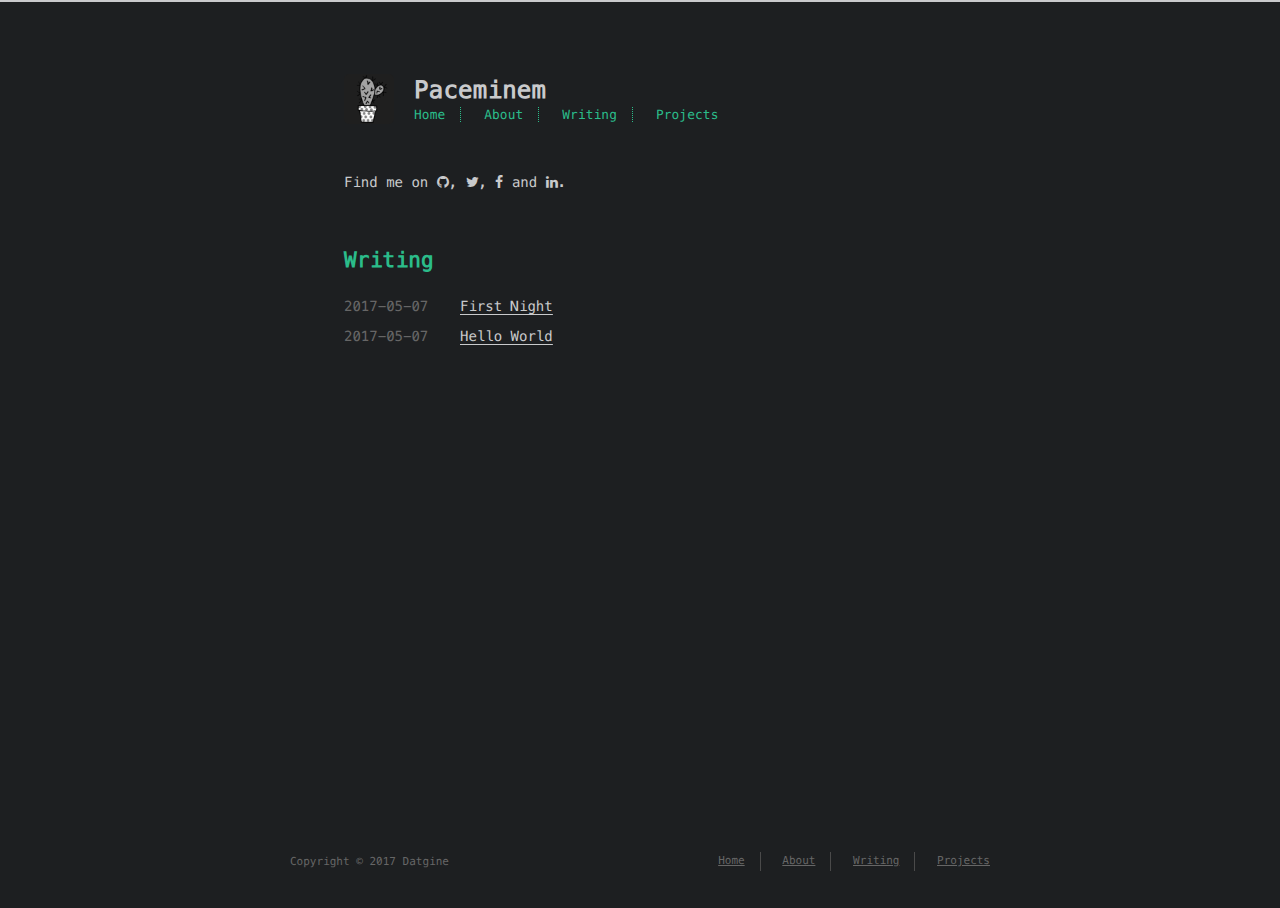
<file: index.html>
<!DOCTYPE html>
<html lang=zh>
<head>
    <!-- so meta -->
    <meta charset="utf-8">
    <meta http-equiv="X-UA-Compatible" content="IE=edge">
    <meta name="HandheldFriendly" content="True">
    <meta name="viewport" content="width=device-width, initial-scale=1, maximum-scale=1" />
    <meta property="og:type" content="website">
<meta property="og:title" content="Paceminem">
<meta property="og:url" content="http://yoursite.com/index.html">
<meta property="og:site_name" content="Paceminem">
<meta name="twitter:card" content="summary">
<meta name="twitter:title" content="Paceminem">
    
    
        
          
              <link rel="shortcut icon" href="/images/favicon.ico">
          
        
        
          
            <link rel="icon" type="image/png" href="/images/favicon-192x192.png" sizes="192x192">
          
        
        
          
            <link rel="apple-touch-icon" sizes="180x180" href="/images/apple-touch-icon.png">
          
        
    
    <!-- title -->
    <title>Paceminem</title>
    <!-- styles -->
    <link rel="stylesheet" href="/css/style.css">
    <!-- rss -->
    
    
</head>

<body>
    
    <div class="content index width mx-auto px2 my4">
        
          <header id="header">
  <a href="/">
  
    
      <div id="logo" style="background-image: url(/images/logo.png);"></div>
    
  
    <div id="title">
      <h1>Paceminem</h1>
    </div>
  </a>
  <div id="nav">
    <ul>
      <li class="icon">
        <a href="#"><i class="fa fa-bars fa-2x"></i></a>
      </li>
       
        <li><a href="/">Home</a></li>
       
        <li><a href="/about/">About</a></li>
       
        <li><a href="/archives/">Writing</a></li>
       
        <li><a href="http://github.com/probberechts">Projects</a></li>
      
    </ul>
  </div>
</header>

        
        <section id="about">
  
  <p style="display: inline">
    
      Find me on
      <ul id="sociallinks">
        
          <li><a class="icon" target="_blank" href="http://github.com/probberechts/cactus-dark" title="github"><i class="fa fa-github"></i></a></li>
        
          <li><a class="icon" target="_blank" href="/" title="twitter"><i class="fa fa-twitter"></i></a></li>
        
          <li><a class="icon" target="_blank" href="/" title="facebook"><i class="fa fa-facebook"></i></a></li>
        
          <li><a class="icon" target="_blank" href="/" title="linkedin"><i class="fa fa-linkedin"></i></a></li>
        
      </ul>.
    
  </p>
</section>

<section id="writing">
  <span class="h1"><a href="/archives">Writing</a></span>
  <ul class="post-list">
    
      
    
    
      <li class="post-item">
        
    <div class="meta">
        <time datetime="2017-05-07T15:37:48.992Z" itemprop="datePublished">2017-05-07</time>
    </div>


        <span>
    
        <a class="" href="/2017/05/07/FirstNight/">First Night</a>
    


</span>
      </li>
    
      <li class="post-item">
        
    <div class="meta">
        <time datetime="2017-05-07T15:30:45.077Z" itemprop="datePublished">2017-05-07</time>
    </div>


        <span>
    
        <a class="" href="/2017/05/07/hello-world/">Hello World</a>
    


</span>
      </li>
    
  </ul>
  
</section>



    </div>
    
    <footer id="footer">
  <div class="footer-left">
    Copyright &copy; 2017 Datgine
  </div>
  <div class="footer-right">
    <nav>
      <ul>
         
          <li><a href="/">Home</a></li>
         
          <li><a href="/about/">About</a></li>
         
          <li><a href="/archives/">Writing</a></li>
         
          <li><a href="http://github.com/probberechts">Projects</a></li>
        
      </ul>
    </nav>
  </div>
</footer>

</body>
</html>
<!-- styles -->
<link rel="stylesheet" href="/lib/font-awesome/css/font-awesome.min.css">
<link rel="stylesheet" href="/lib/meslo-LG/styles.css">
<link rel="stylesheet" href="/lib/justified-gallery/justifiedGallery.min.css">


<!-- jquery -->
<script src="/lib/jquery/jquery.min.js"></script>
<script src="/lib/justified-gallery/jquery.justifiedGallery.min.js"></script>
<script src="/js/main.js"></script>
<!-- Google Analytics -->

    <script type="text/javascript">
        (function(i,s,o,g,r,a,m) {i['GoogleAnalyticsObject']=r;i[r]=i[r]||function() {
        (i[r].q=i[r].q||[]).push(arguments)},i[r].l=1*new Date();a=s.createElement(o),
        m=s.getElementsByTagName(o)[0];a.async=1;a.src=g;m.parentNode.insertBefore(a,m)
        })(window,document,'script','//www.google-analytics.com/analytics.js','ga');
        ga('create', 'UA-86660611-1', 'auto');
        ga('send', 'pageview');
    </script>

<!-- Disqus Comments -->
</file>
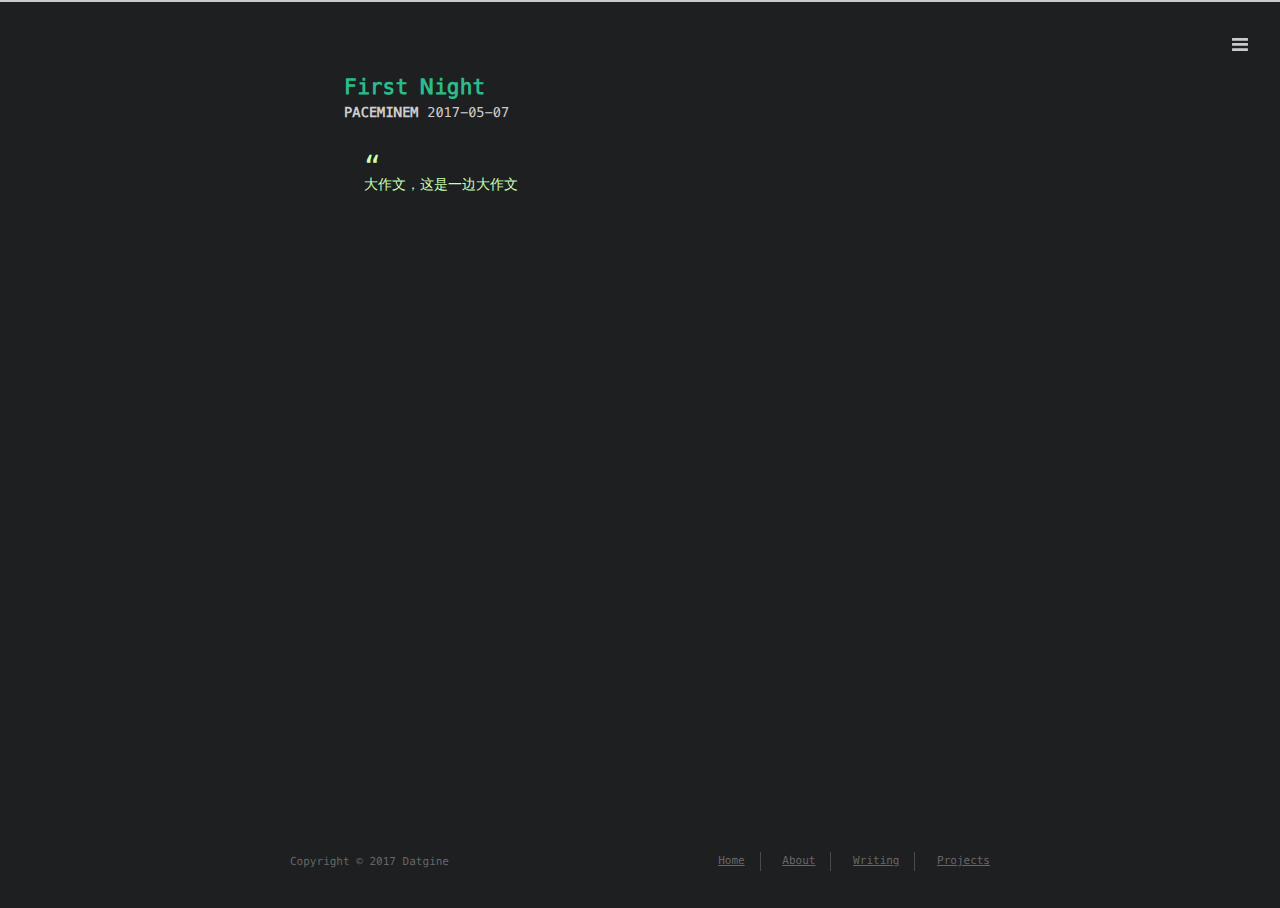
<file: 2017/05/07/FirstNight/index.html>
<!DOCTYPE html>
<html lang=zh>
<head>
    <!-- so meta -->
    <meta charset="utf-8">
    <meta http-equiv="X-UA-Compatible" content="IE=edge">
    <meta name="HandheldFriendly" content="True">
    <meta name="viewport" content="width=device-width, initial-scale=1, maximum-scale=1" />
    <meta name="description" content="大作文，这是一边大作文">
<meta property="og:type" content="article">
<meta property="og:title" content="First Night">
<meta property="og:url" content="http://yoursite.com/2017/05/07/FirstNight/index.html">
<meta property="og:site_name" content="Paceminem">
<meta property="og:description" content="大作文，这是一边大作文">
<meta property="og:updated_time" content="2017-05-08T04:27:46.681Z">
<meta name="twitter:card" content="summary">
<meta name="twitter:title" content="First Night">
<meta name="twitter:description" content="大作文，这是一边大作文">
    
    
        
          
              <link rel="shortcut icon" href="/images/favicon.ico">
          
        
        
          
            <link rel="icon" type="image/png" href="/images/favicon-192x192.png" sizes="192x192">
          
        
        
          
            <link rel="apple-touch-icon" sizes="180x180" href="/images/apple-touch-icon.png">
          
        
    
    <!-- title -->
    <title>First Night</title>
    <!-- styles -->
    <link rel="stylesheet" href="/css/style.css">
    <!-- rss -->
    
    
</head>

<body>
    
      <div id="header-post">
  <a id="menu-icon" href="#"><i class="fa fa-bars fa-lg"></i></a>
  <a id="menu-icon-tablet" href="#"><i class="fa fa-bars fa-lg"></i></a>
  <a id="top-icon-tablet" href="#" onclick="$('html, body').animate({ scrollTop: 0 }, 'fast');" style="display:none;"><i class="fa fa-chevron-up fa-lg"></i></a>
  <span id="menu">
    <span id="nav">
      <ul>
         
          <li><a href="/">Home</a></li>
         
          <li><a href="/about/">About</a></li>
         
          <li><a href="/archives/">Writing</a></li>
         
          <li><a href="http://github.com/probberechts">Projects</a></li>
        
      </ul>
    </span>
    <br/>
    <span id="actions">
      <ul>
        
        
        <li><a class="icon" href="/2017/05/07/hello-world/"><i class="fa fa-chevron-right" aria-hidden="true" onmouseover='$("#i-next").toggle();' onmouseout='$("#i-next").toggle();'></i></a></li>
        
        <li><a class="icon" href="#" onclick="$('html, body').animate({ scrollTop: 0 }, 'fast');"><i class="fa fa-chevron-up" aria-hidden="true" onmouseover='$("#i-top").toggle();' onmouseout='$("#i-top").toggle();'></i></a></li>
        <li><a class="icon" href="#"><i class="fa fa-share-alt" aria-hidden="true" onmouseover='$("#i-share").toggle();' onmouseout='$("#i-share").toggle();' onclick='$("#share").toggle();return false;'></i></a></li>
      </ul>
      <span id="i-prev" class="info" style="display:none;">Previous post</span>
      <span id="i-next" class="info" style="display:none;">Next post</span>
      <span id="i-top" class="info" style="display:none;">Back to top</span>
      <span id="i-share" class="info" style="display:none;">Share post</span>
    </span>
    <br/>
    <div id="share" style="display: none">
      <ul>
  <li><a class="icon" href="http://www.facebook.com/sharer.php?u=http://yoursite.com/2017/05/07/FirstNight/"><i class="fa fa-facebook " aria-hidden="true"></i></a></li>
  <li><a class="icon" href="https://twitter.com/share?url=http://yoursite.com/2017/05/07/FirstNight/&text=First Night"><i class="fa fa-twitter " aria-hidden="true"></i></a></li>
  <li><a class="icon" href="http://www.linkedin.com/shareArticle?url=http://yoursite.com/2017/05/07/FirstNight/&title=First Night"><i class="fa fa-linkedin " aria-hidden="true"></i></a></li>
  <li><a class="icon" href="https://pinterest.com/pin/create/bookmarklet/?url=http://yoursite.com/2017/05/07/FirstNight/&is_video=false&description=First Night"><i class="fa fa-pinterest " aria-hidden="true"></i></a></li>
  <li><a class="icon" href="mailto:?subject=First Night&body=Check out this article: http://yoursite.com/2017/05/07/FirstNight/"><i class="fa fa-envelope " aria-hidden="true"></i></a></li>
  <li><a class="icon" href="https://getpocket.com/save?url=http://yoursite.com/2017/05/07/FirstNight/&title=First Night"><i class="fa fa-get-pocket " aria-hidden="true"></i></a></li>
  <li><a class="icon" href="http://reddit.com/submit?url=http://yoursite.com/2017/05/07/FirstNight/&title=First Night"><i class="fa fa-reddit " aria-hidden="true"></i></a></li>
  <li><a class="icon" href="http://www.stumbleupon.com/submit?url=http://yoursite.com/2017/05/07/FirstNight/&title=First Night"><i class="fa fa-stumbleupon " aria-hidden="true"></i></a></li>
  <li><a class="icon" href="http://digg.com/submit?url=http://yoursite.com/2017/05/07/FirstNight/&title=First Night"><i class="fa fa-digg " aria-hidden="true"></i></a></li>
  <li><a class="icon" href="http://www.tumblr.com/share/link?url=http://yoursite.com/2017/05/07/FirstNight/&name=First Night&description="><i class="fa fa-tumblr " aria-hidden="true"></i></a></li>
</ul>

    </div>
    <div id="toc">
      
    </div>
  </span>
</div>

    
    <div class="content index width mx-auto px2 my4">
        
        <article class="post" itemscope itemtype="http://schema.org/BlogPosting">
  <header>
    
    <h1 class="posttitle" itemprop="name headline">
        First Night
    </h1>



    <div class="meta">
      <span class="author" itemprop="author" itemscope itemtype="http://schema.org/Person">
        <span itemprop="name">Paceminem</span>
      </span>
      
    <div class="postdate">
        <time datetime="2017-05-07T15:37:48.992Z" itemprop="datePublished">2017-05-07</time>
    </div>


      

    </div>
  </header>
  

  <div class="content" itemprop="articleBody">
    <blockquote>
<p>大作文，这是一边大作文</p>
</blockquote>

  </div>
</article>



    </div>
    
      <div id="footer-post-container">
  <div id="footer-post">

    <div id="nav-footer" style="display: none">
      <ul>
         
          <li><a href="/">Home</a></li>
         
          <li><a href="/about/">About</a></li>
         
          <li><a href="/archives/">Writing</a></li>
         
          <li><a href="http://github.com/probberechts">Projects</a></li>
        
      </ul>
    </div>

    <div id="toc-footer" style="display: none">
      
    </div>

    <div id="share-footer" style="display: none">
      <ul>
  <li><a class="icon" href="http://www.facebook.com/sharer.php?u=http://yoursite.com/2017/05/07/FirstNight/"><i class="fa fa-facebook fa-lg" aria-hidden="true"></i></a></li>
  <li><a class="icon" href="https://twitter.com/share?url=http://yoursite.com/2017/05/07/FirstNight/&text=First Night"><i class="fa fa-twitter fa-lg" aria-hidden="true"></i></a></li>
  <li><a class="icon" href="http://www.linkedin.com/shareArticle?url=http://yoursite.com/2017/05/07/FirstNight/&title=First Night"><i class="fa fa-linkedin fa-lg" aria-hidden="true"></i></a></li>
  <li><a class="icon" href="https://pinterest.com/pin/create/bookmarklet/?url=http://yoursite.com/2017/05/07/FirstNight/&is_video=false&description=First Night"><i class="fa fa-pinterest fa-lg" aria-hidden="true"></i></a></li>
  <li><a class="icon" href="mailto:?subject=First Night&body=Check out this article: http://yoursite.com/2017/05/07/FirstNight/"><i class="fa fa-envelope fa-lg" aria-hidden="true"></i></a></li>
  <li><a class="icon" href="https://getpocket.com/save?url=http://yoursite.com/2017/05/07/FirstNight/&title=First Night"><i class="fa fa-get-pocket fa-lg" aria-hidden="true"></i></a></li>
  <li><a class="icon" href="http://reddit.com/submit?url=http://yoursite.com/2017/05/07/FirstNight/&title=First Night"><i class="fa fa-reddit fa-lg" aria-hidden="true"></i></a></li>
  <li><a class="icon" href="http://www.stumbleupon.com/submit?url=http://yoursite.com/2017/05/07/FirstNight/&title=First Night"><i class="fa fa-stumbleupon fa-lg" aria-hidden="true"></i></a></li>
  <li><a class="icon" href="http://digg.com/submit?url=http://yoursite.com/2017/05/07/FirstNight/&title=First Night"><i class="fa fa-digg fa-lg" aria-hidden="true"></i></a></li>
  <li><a class="icon" href="http://www.tumblr.com/share/link?url=http://yoursite.com/2017/05/07/FirstNight/&name=First Night&description="><i class="fa fa-tumblr fa-lg" aria-hidden="true"></i></a></li>
</ul>

    </div>

    <div id="actions-footer">
      <ul>
        <li id="toc"><a class="icon" href="#" onclick='$("#toc-footer").toggle();return false;'><i class="fa fa-list fa-lg" aria-hidden="true"></i> TOC</a></li>
        <li id="share"><a class="icon" href="#" onclick='$("#share-footer").toggle();return false;'><i class="fa fa-share-alt fa-lg" aria-hidden="true"></i> Share</a></li>
        <li id="top" style="display:none"><a class="icon" href="#" onclick="$('html, body').animate({ scrollTop: 0 }, 'fast');"><i class="fa fa-chevron-up fa-lg" aria-hidden="true"></i> Top</a></li>
        <li id="menu"><a class="icon" href="#" onclick='$("#nav-footer").toggle();return false;'><i class="fa fa-bars fa-lg" aria-hidden="true"></i> Menu</a></li>
      </ul>
    </div>

  </div>
</div>

    
    <footer id="footer">
  <div class="footer-left">
    Copyright &copy; 2017 Datgine
  </div>
  <div class="footer-right">
    <nav>
      <ul>
         
          <li><a href="/">Home</a></li>
         
          <li><a href="/about/">About</a></li>
         
          <li><a href="/archives/">Writing</a></li>
         
          <li><a href="http://github.com/probberechts">Projects</a></li>
        
      </ul>
    </nav>
  </div>
</footer>

</body>
</html>
<!-- styles -->
<link rel="stylesheet" href="/lib/font-awesome/css/font-awesome.min.css">
<link rel="stylesheet" href="/lib/meslo-LG/styles.css">
<link rel="stylesheet" href="/lib/justified-gallery/justifiedGallery.min.css">


<!-- jquery -->
<script src="/lib/jquery/jquery.min.js"></script>
<script src="/lib/justified-gallery/jquery.justifiedGallery.min.js"></script>
<script src="/js/main.js"></script>
<!-- Google Analytics -->

    <script type="text/javascript">
        (function(i,s,o,g,r,a,m) {i['GoogleAnalyticsObject']=r;i[r]=i[r]||function() {
        (i[r].q=i[r].q||[]).push(arguments)},i[r].l=1*new Date();a=s.createElement(o),
        m=s.getElementsByTagName(o)[0];a.async=1;a.src=g;m.parentNode.insertBefore(a,m)
        })(window,document,'script','//www.google-analytics.com/analytics.js','ga');
        ga('create', 'UA-86660611-1', 'auto');
        ga('send', 'pageview');
    </script>

<!-- Disqus Comments -->
</file>
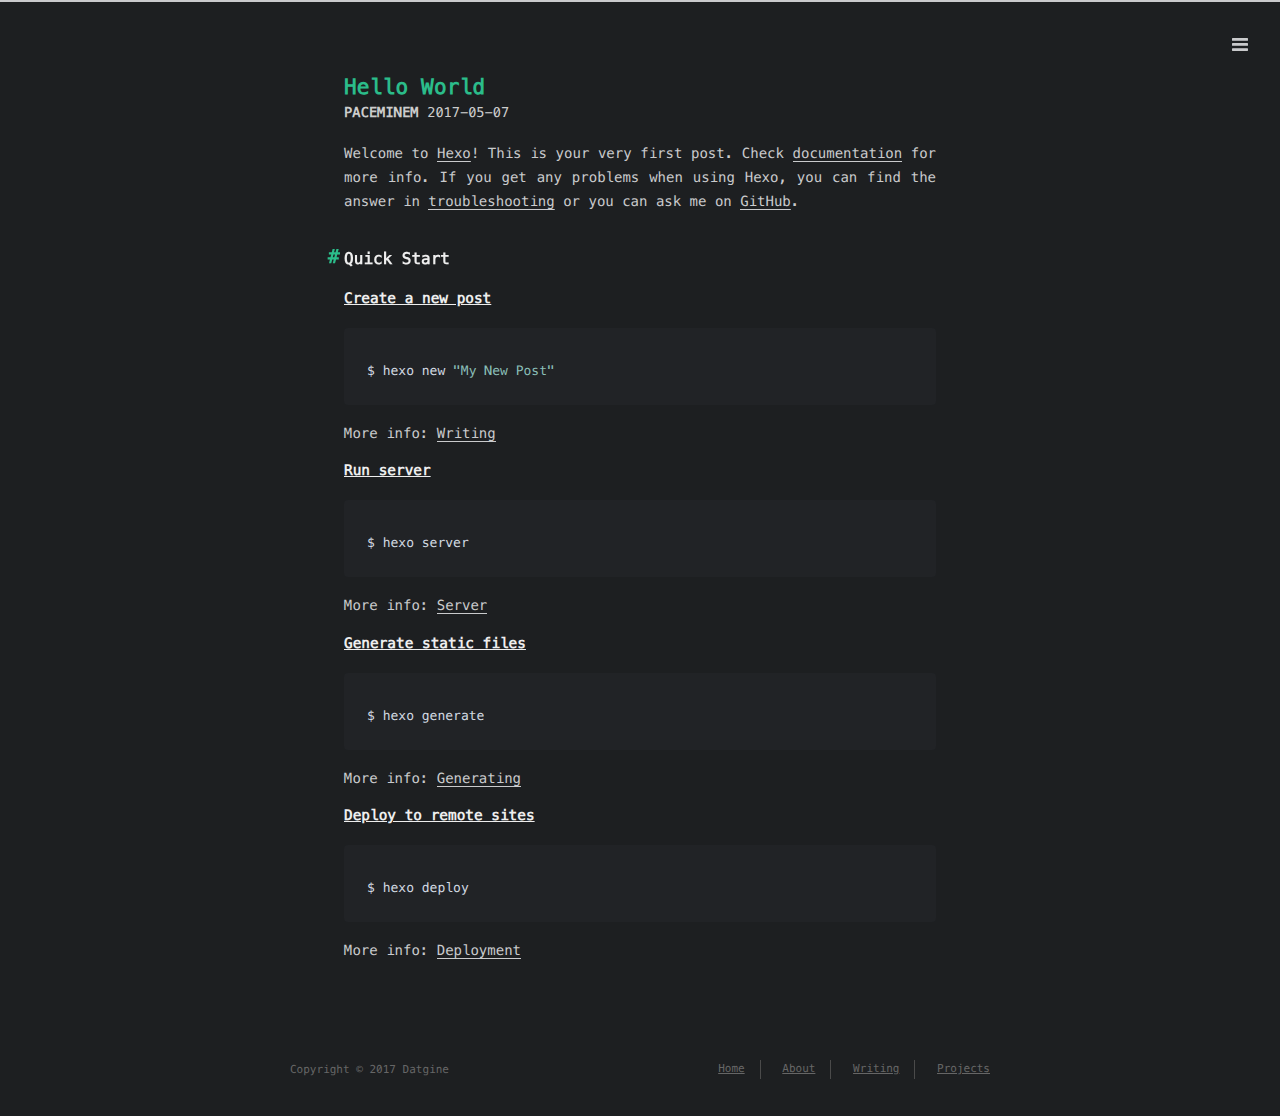
<file: 2017/05/07/hello-world/index.html>
<!DOCTYPE html>
<html lang=zh>
<head>
    <!-- so meta -->
    <meta charset="utf-8">
    <meta http-equiv="X-UA-Compatible" content="IE=edge">
    <meta name="HandheldFriendly" content="True">
    <meta name="viewport" content="width=device-width, initial-scale=1, maximum-scale=1" />
    <meta name="description" content="Welcome to Hexo! This is your very first post. Check documentation for more info. If you get any problems when using Hexo, you can find the answer in troubleshooting or you can ask me on GitHub. Quick">
<meta property="og:type" content="article">
<meta property="og:title" content="Hello World">
<meta property="og:url" content="http://yoursite.com/2017/05/07/hello-world/index.html">
<meta property="og:site_name" content="Paceminem">
<meta property="og:description" content="Welcome to Hexo! This is your very first post. Check documentation for more info. If you get any problems when using Hexo, you can find the answer in troubleshooting or you can ask me on GitHub. Quick">
<meta property="og:updated_time" content="2017-05-07T15:30:45.077Z">
<meta name="twitter:card" content="summary">
<meta name="twitter:title" content="Hello World">
<meta name="twitter:description" content="Welcome to Hexo! This is your very first post. Check documentation for more info. If you get any problems when using Hexo, you can find the answer in troubleshooting or you can ask me on GitHub. Quick">
    
    
        
          
              <link rel="shortcut icon" href="/images/favicon.ico">
          
        
        
          
            <link rel="icon" type="image/png" href="/images/favicon-192x192.png" sizes="192x192">
          
        
        
          
            <link rel="apple-touch-icon" sizes="180x180" href="/images/apple-touch-icon.png">
          
        
    
    <!-- title -->
    <title>Hello World</title>
    <!-- styles -->
    <link rel="stylesheet" href="/css/style.css">
    <!-- rss -->
    
    
</head>

<body>
    
      <div id="header-post">
  <a id="menu-icon" href="#"><i class="fa fa-bars fa-lg"></i></a>
  <a id="menu-icon-tablet" href="#"><i class="fa fa-bars fa-lg"></i></a>
  <a id="top-icon-tablet" href="#" onclick="$('html, body').animate({ scrollTop: 0 }, 'fast');" style="display:none;"><i class="fa fa-chevron-up fa-lg"></i></a>
  <span id="menu">
    <span id="nav">
      <ul>
         
          <li><a href="/">Home</a></li>
         
          <li><a href="/about/">About</a></li>
         
          <li><a href="/archives/">Writing</a></li>
         
          <li><a href="http://github.com/probberechts">Projects</a></li>
        
      </ul>
    </span>
    <br/>
    <span id="actions">
      <ul>
        
        <li><a class="icon" href="/2017/05/07/FirstNight/"><i class="fa fa-chevron-left" aria-hidden="true" onmouseover='$("#i-prev").toggle();' onmouseout='$("#i-prev").toggle();'></i></a></li>
        
        
        <li><a class="icon" href="#" onclick="$('html, body').animate({ scrollTop: 0 }, 'fast');"><i class="fa fa-chevron-up" aria-hidden="true" onmouseover='$("#i-top").toggle();' onmouseout='$("#i-top").toggle();'></i></a></li>
        <li><a class="icon" href="#"><i class="fa fa-share-alt" aria-hidden="true" onmouseover='$("#i-share").toggle();' onmouseout='$("#i-share").toggle();' onclick='$("#share").toggle();return false;'></i></a></li>
      </ul>
      <span id="i-prev" class="info" style="display:none;">Previous post</span>
      <span id="i-next" class="info" style="display:none;">Next post</span>
      <span id="i-top" class="info" style="display:none;">Back to top</span>
      <span id="i-share" class="info" style="display:none;">Share post</span>
    </span>
    <br/>
    <div id="share" style="display: none">
      <ul>
  <li><a class="icon" href="http://www.facebook.com/sharer.php?u=http://yoursite.com/2017/05/07/hello-world/"><i class="fa fa-facebook " aria-hidden="true"></i></a></li>
  <li><a class="icon" href="https://twitter.com/share?url=http://yoursite.com/2017/05/07/hello-world/&text=Hello World"><i class="fa fa-twitter " aria-hidden="true"></i></a></li>
  <li><a class="icon" href="http://www.linkedin.com/shareArticle?url=http://yoursite.com/2017/05/07/hello-world/&title=Hello World"><i class="fa fa-linkedin " aria-hidden="true"></i></a></li>
  <li><a class="icon" href="https://pinterest.com/pin/create/bookmarklet/?url=http://yoursite.com/2017/05/07/hello-world/&is_video=false&description=Hello World"><i class="fa fa-pinterest " aria-hidden="true"></i></a></li>
  <li><a class="icon" href="mailto:?subject=Hello World&body=Check out this article: http://yoursite.com/2017/05/07/hello-world/"><i class="fa fa-envelope " aria-hidden="true"></i></a></li>
  <li><a class="icon" href="https://getpocket.com/save?url=http://yoursite.com/2017/05/07/hello-world/&title=Hello World"><i class="fa fa-get-pocket " aria-hidden="true"></i></a></li>
  <li><a class="icon" href="http://reddit.com/submit?url=http://yoursite.com/2017/05/07/hello-world/&title=Hello World"><i class="fa fa-reddit " aria-hidden="true"></i></a></li>
  <li><a class="icon" href="http://www.stumbleupon.com/submit?url=http://yoursite.com/2017/05/07/hello-world/&title=Hello World"><i class="fa fa-stumbleupon " aria-hidden="true"></i></a></li>
  <li><a class="icon" href="http://digg.com/submit?url=http://yoursite.com/2017/05/07/hello-world/&title=Hello World"><i class="fa fa-digg " aria-hidden="true"></i></a></li>
  <li><a class="icon" href="http://www.tumblr.com/share/link?url=http://yoursite.com/2017/05/07/hello-world/&name=Hello World&description="><i class="fa fa-tumblr " aria-hidden="true"></i></a></li>
</ul>

    </div>
    <div id="toc">
      <ol class="toc"><li class="toc-item toc-level-2"><a class="toc-link" href="#Quick-Start"><span class="toc-number">1.</span> <span class="toc-text">Quick Start</span></a><ol class="toc-child"><li class="toc-item toc-level-3"><a class="toc-link" href="#Create-a-new-post"><span class="toc-number">1.1.</span> <span class="toc-text">Create a new post</span></a></li><li class="toc-item toc-level-3"><a class="toc-link" href="#Run-server"><span class="toc-number">1.2.</span> <span class="toc-text">Run server</span></a></li><li class="toc-item toc-level-3"><a class="toc-link" href="#Generate-static-files"><span class="toc-number">1.3.</span> <span class="toc-text">Generate static files</span></a></li><li class="toc-item toc-level-3"><a class="toc-link" href="#Deploy-to-remote-sites"><span class="toc-number">1.4.</span> <span class="toc-text">Deploy to remote sites</span></a></li></ol></li></ol>
    </div>
  </span>
</div>

    
    <div class="content index width mx-auto px2 my4">
        
        <article class="post" itemscope itemtype="http://schema.org/BlogPosting">
  <header>
    
    <h1 class="posttitle" itemprop="name headline">
        Hello World
    </h1>



    <div class="meta">
      <span class="author" itemprop="author" itemscope itemtype="http://schema.org/Person">
        <span itemprop="name">Paceminem</span>
      </span>
      
    <div class="postdate">
        <time datetime="2017-05-07T15:30:45.077Z" itemprop="datePublished">2017-05-07</time>
    </div>


      

    </div>
  </header>
  

  <div class="content" itemprop="articleBody">
    <p>Welcome to <a href="https://hexo.io/" target="_blank" rel="external">Hexo</a>! This is your very first post. Check <a href="https://hexo.io/docs/" target="_blank" rel="external">documentation</a> for more info. If you get any problems when using Hexo, you can find the answer in <a href="https://hexo.io/docs/troubleshooting.html" target="_blank" rel="external">troubleshooting</a> or you can ask me on <a href="https://github.com/hexojs/hexo/issues" target="_blank" rel="external">GitHub</a>.</p>
<h2 id="Quick-Start"><a href="#Quick-Start" class="headerlink" title="Quick Start"></a>Quick Start</h2><h3 id="Create-a-new-post"><a href="#Create-a-new-post" class="headerlink" title="Create a new post"></a>Create a new post</h3><figure class="highlight bash"><table><tr><td class="gutter"><pre><div class="line">1</div></pre></td><td class="code"><pre><div class="line">$ hexo new <span class="string">"My New Post"</span></div></pre></td></tr></table></figure>
<p>More info: <a href="https://hexo.io/docs/writing.html" target="_blank" rel="external">Writing</a></p>
<h3 id="Run-server"><a href="#Run-server" class="headerlink" title="Run server"></a>Run server</h3><figure class="highlight bash"><table><tr><td class="gutter"><pre><div class="line">1</div></pre></td><td class="code"><pre><div class="line">$ hexo server</div></pre></td></tr></table></figure>
<p>More info: <a href="https://hexo.io/docs/server.html" target="_blank" rel="external">Server</a></p>
<h3 id="Generate-static-files"><a href="#Generate-static-files" class="headerlink" title="Generate static files"></a>Generate static files</h3><figure class="highlight bash"><table><tr><td class="gutter"><pre><div class="line">1</div></pre></td><td class="code"><pre><div class="line">$ hexo generate</div></pre></td></tr></table></figure>
<p>More info: <a href="https://hexo.io/docs/generating.html" target="_blank" rel="external">Generating</a></p>
<h3 id="Deploy-to-remote-sites"><a href="#Deploy-to-remote-sites" class="headerlink" title="Deploy to remote sites"></a>Deploy to remote sites</h3><figure class="highlight bash"><table><tr><td class="gutter"><pre><div class="line">1</div></pre></td><td class="code"><pre><div class="line">$ hexo deploy</div></pre></td></tr></table></figure>
<p>More info: <a href="https://hexo.io/docs/deployment.html" target="_blank" rel="external">Deployment</a></p>

  </div>
</article>



    </div>
    
      <div id="footer-post-container">
  <div id="footer-post">

    <div id="nav-footer" style="display: none">
      <ul>
         
          <li><a href="/">Home</a></li>
         
          <li><a href="/about/">About</a></li>
         
          <li><a href="/archives/">Writing</a></li>
         
          <li><a href="http://github.com/probberechts">Projects</a></li>
        
      </ul>
    </div>

    <div id="toc-footer" style="display: none">
      <ol class="toc"><li class="toc-item toc-level-2"><a class="toc-link" href="#Quick-Start"><span class="toc-number">1.</span> <span class="toc-text">Quick Start</span></a><ol class="toc-child"><li class="toc-item toc-level-3"><a class="toc-link" href="#Create-a-new-post"><span class="toc-number">1.1.</span> <span class="toc-text">Create a new post</span></a></li><li class="toc-item toc-level-3"><a class="toc-link" href="#Run-server"><span class="toc-number">1.2.</span> <span class="toc-text">Run server</span></a></li><li class="toc-item toc-level-3"><a class="toc-link" href="#Generate-static-files"><span class="toc-number">1.3.</span> <span class="toc-text">Generate static files</span></a></li><li class="toc-item toc-level-3"><a class="toc-link" href="#Deploy-to-remote-sites"><span class="toc-number">1.4.</span> <span class="toc-text">Deploy to remote sites</span></a></li></ol></li></ol>
    </div>

    <div id="share-footer" style="display: none">
      <ul>
  <li><a class="icon" href="http://www.facebook.com/sharer.php?u=http://yoursite.com/2017/05/07/hello-world/"><i class="fa fa-facebook fa-lg" aria-hidden="true"></i></a></li>
  <li><a class="icon" href="https://twitter.com/share?url=http://yoursite.com/2017/05/07/hello-world/&text=Hello World"><i class="fa fa-twitter fa-lg" aria-hidden="true"></i></a></li>
  <li><a class="icon" href="http://www.linkedin.com/shareArticle?url=http://yoursite.com/2017/05/07/hello-world/&title=Hello World"><i class="fa fa-linkedin fa-lg" aria-hidden="true"></i></a></li>
  <li><a class="icon" href="https://pinterest.com/pin/create/bookmarklet/?url=http://yoursite.com/2017/05/07/hello-world/&is_video=false&description=Hello World"><i class="fa fa-pinterest fa-lg" aria-hidden="true"></i></a></li>
  <li><a class="icon" href="mailto:?subject=Hello World&body=Check out this article: http://yoursite.com/2017/05/07/hello-world/"><i class="fa fa-envelope fa-lg" aria-hidden="true"></i></a></li>
  <li><a class="icon" href="https://getpocket.com/save?url=http://yoursite.com/2017/05/07/hello-world/&title=Hello World"><i class="fa fa-get-pocket fa-lg" aria-hidden="true"></i></a></li>
  <li><a class="icon" href="http://reddit.com/submit?url=http://yoursite.com/2017/05/07/hello-world/&title=Hello World"><i class="fa fa-reddit fa-lg" aria-hidden="true"></i></a></li>
  <li><a class="icon" href="http://www.stumbleupon.com/submit?url=http://yoursite.com/2017/05/07/hello-world/&title=Hello World"><i class="fa fa-stumbleupon fa-lg" aria-hidden="true"></i></a></li>
  <li><a class="icon" href="http://digg.com/submit?url=http://yoursite.com/2017/05/07/hello-world/&title=Hello World"><i class="fa fa-digg fa-lg" aria-hidden="true"></i></a></li>
  <li><a class="icon" href="http://www.tumblr.com/share/link?url=http://yoursite.com/2017/05/07/hello-world/&name=Hello World&description="><i class="fa fa-tumblr fa-lg" aria-hidden="true"></i></a></li>
</ul>

    </div>

    <div id="actions-footer">
      <ul>
        <li id="toc"><a class="icon" href="#" onclick='$("#toc-footer").toggle();return false;'><i class="fa fa-list fa-lg" aria-hidden="true"></i> TOC</a></li>
        <li id="share"><a class="icon" href="#" onclick='$("#share-footer").toggle();return false;'><i class="fa fa-share-alt fa-lg" aria-hidden="true"></i> Share</a></li>
        <li id="top" style="display:none"><a class="icon" href="#" onclick="$('html, body').animate({ scrollTop: 0 }, 'fast');"><i class="fa fa-chevron-up fa-lg" aria-hidden="true"></i> Top</a></li>
        <li id="menu"><a class="icon" href="#" onclick='$("#nav-footer").toggle();return false;'><i class="fa fa-bars fa-lg" aria-hidden="true"></i> Menu</a></li>
      </ul>
    </div>

  </div>
</div>

    
    <footer id="footer">
  <div class="footer-left">
    Copyright &copy; 2017 Datgine
  </div>
  <div class="footer-right">
    <nav>
      <ul>
         
          <li><a href="/">Home</a></li>
         
          <li><a href="/about/">About</a></li>
         
          <li><a href="/archives/">Writing</a></li>
         
          <li><a href="http://github.com/probberechts">Projects</a></li>
        
      </ul>
    </nav>
  </div>
</footer>

</body>
</html>
<!-- styles -->
<link rel="stylesheet" href="/lib/font-awesome/css/font-awesome.min.css">
<link rel="stylesheet" href="/lib/meslo-LG/styles.css">
<link rel="stylesheet" href="/lib/justified-gallery/justifiedGallery.min.css">


<!-- jquery -->
<script src="/lib/jquery/jquery.min.js"></script>
<script src="/lib/justified-gallery/jquery.justifiedGallery.min.js"></script>
<script src="/js/main.js"></script>
<!-- Google Analytics -->

    <script type="text/javascript">
        (function(i,s,o,g,r,a,m) {i['GoogleAnalyticsObject']=r;i[r]=i[r]||function() {
        (i[r].q=i[r].q||[]).push(arguments)},i[r].l=1*new Date();a=s.createElement(o),
        m=s.getElementsByTagName(o)[0];a.async=1;a.src=g;m.parentNode.insertBefore(a,m)
        })(window,document,'script','//www.google-analytics.com/analytics.js','ga');
        ga('create', 'UA-86660611-1', 'auto');
        ga('send', 'pageview');
    </script>

<!-- Disqus Comments -->
</file>
<file: css/style.css>
.inline {
  display: inline;
}
.block {
  display: block;
}
.inline-block {
  display: inline-block;
}
.table {
  display: table;
}
.table-cell {
  display: table-cell;
}
.overflow-hidden {
  overflow: hidden;
}
.overflow-scroll {
  overflow: scroll;
}
.overflow-auto {
  overflow: auto;
}
.clearfix:before,
.clearfix:after {
  content: " ";
  display: table;
}
.clearfix:after {
  clear: both;
}
.left {
  float: left;
}
.right {
  float: right;
}
.fit {
  max-width: 100%;
}
.truncate {
  display: inline-block;
  white-space: nowrap;
  overflow: hidden;
  text-overflow: ellipsis;
}
.max-width-1 {
  max-width: 24rem;
}
.max-width-2 {
  max-width: 32rem;
}
.max-width-3 {
  max-width: 48rem;
}
.max-width-4 {
  max-width: 64rem;
}
.border-box {
  box-sizing: border-box;
}
.m0 {
  margin: 0;
}
.mt0 {
  margin-top: 0;
}
.mr0 {
  margin-right: 0;
}
.mb0 {
  margin-bottom: 0;
}
.ml0 {
  margin-left: 0;
}
.mx0 {
  margin-left: 0;
  margin-right: 0;
}
.my0 {
  margin-top: 0;
  margin-bottom: 0;
}
.m1 {
  margin: 0.5rem;
}
.mt1 {
  margin-top: 0.5rem;
}
.mr1 {
  margin-right: 0.5rem;
}
.mb1 {
  margin-bottom: 0.5rem;
}
.ml1 {
  margin-left: 0.5rem;
}
.mx1 {
  margin-left: 0.5rem;
  margin-right: 0.5rem;
}
.my1 {
  margin-top: 0.5rem;
  margin-bottom: 0.5rem;
}
.m2 {
  margin: 1rem;
}
.mt2 {
  margin-top: 1rem;
}
.mr2 {
  margin-right: 1rem;
}
.mb2 {
  margin-bottom: 1rem;
}
.ml2 {
  margin-left: 1rem;
}
.mx2 {
  margin-left: 1rem;
  margin-right: 1rem;
}
.my2 {
  margin-top: 1rem;
  margin-bottom: 1rem;
}
.m3 {
  margin: 2rem;
}
.mt3 {
  margin-top: 2rem;
}
.mr3 {
  margin-right: 2rem;
}
.mb3 {
  margin-bottom: 2rem;
}
.ml3 {
  margin-left: 2rem;
}
.mx3 {
  margin-left: 2rem;
  margin-right: 2rem;
}
.my3 {
  margin-top: 2rem;
  margin-bottom: 2rem;
}
.m4 {
  margin: 4rem;
}
.mt4 {
  margin-top: 4rem;
}
.mr4 {
  margin-right: 4rem;
}
.mb4 {
  margin-bottom: 4rem;
}
.ml4 {
  margin-left: 4rem;
}
.mx4 {
  margin-left: 4rem;
  margin-right: 4rem;
}
.my4 {
  margin-top: 4rem;
  margin-bottom: 4rem;
}
.mxn1 {
  margin-left: -0.5rem;
  margin-right: -0.5rem;
}
.mxn2 {
  margin-left: -1rem;
  margin-right: -1rem;
}
.mxn3 {
  margin-left: -2rem;
  margin-right: -2rem;
}
.mxn4 {
  margin-left: -4rem;
  margin-right: -4rem;
}
.ml-auto {
  margin-left: auto;
}
.mr-auto {
  margin-right: auto;
}
.mx-auto {
  margin-left: auto;
  margin-right: auto;
}
.p0 {
  padding: 0;
}
.pt0 {
  padding-top: 0;
}
.pr0 {
  padding-right: 0;
}
.pb0 {
  padding-bottom: 0;
}
.pl0 {
  padding-left: 0;
}
.px0 {
  padding-left: 0;
  padding-right: 0;
}
.py0 {
  padding-top: 0;
  padding-bottom: 0;
}
.p1 {
  padding: 0.5rem;
}
.pt1 {
  padding-top: 0.5rem;
}
.pr1 {
  padding-right: 0.5rem;
}
.pb1 {
  padding-bottom: 0.5rem;
}
.pl1 {
  padding-left: 0.5rem;
}
.py1 {
  padding-top: 0.5rem;
  padding-bottom: 0.5rem;
}
.px1 {
  padding-left: 0.5rem;
  padding-right: 0.5rem;
}
.p2 {
  padding: 1rem;
}
.pt2 {
  padding-top: 1rem;
}
.pr2 {
  padding-right: 1rem;
}
.pb2 {
  padding-bottom: 1rem;
}
.pl2 {
  padding-left: 1rem;
}
.py2 {
  padding-top: 1rem;
  padding-bottom: 1rem;
}
.px2 {
  padding-left: 1rem;
  padding-right: 1rem;
}
.p3 {
  padding: 2rem;
}
.pt3 {
  padding-top: 2rem;
}
.pr3 {
  padding-right: 2rem;
}
.pb3 {
  padding-bottom: 2rem;
}
.pl3 {
  padding-left: 2rem;
}
.py3 {
  padding-top: 2rem;
  padding-bottom: 2rem;
}
.px3 {
  padding-left: 2rem;
  padding-right: 2rem;
}
.p4 {
  padding: 4rem;
}
.pt4 {
  padding-top: 4rem;
}
.pr4 {
  padding-right: 4rem;
}
.pb4 {
  padding-bottom: 4rem;
}
.pl4 {
  padding-left: 4rem;
}
.py4 {
  padding-top: 4rem;
  padding-bottom: 4rem;
}
.px4 {
  padding-left: 4rem;
  padding-right: 4rem;
}
.content h1,
.content .h1 {
  letter-spacing: 0.01em;
  font-size: 1.5em;
  font-style: normal;
  font-weight: 700;
  color: #2bbc8a;
  margin-top: 3rem;
  margin-bottom: 1rem;
  display: block;
  -moz-osx-font-smoothing: grayscale;
  -webkit-font-smoothing: antialiased;
}
.content h2,
.content .h2 {
  position: relative;
  font-size: 1rem;
  font-weight: bold;
  text-transform: none;
  letter-spacing: normal;
  margin-top: 2rem;
  margin-bottom: 0.5rem;
  color: #eee;
  display: block;
}
.content h3 {
  font-size: 0.9rem;
  font-weight: bold;
  text-decoration: underline;
  color: #eee;
}
.content h4,
.content h5,
.content h6 {
  font-size: 0.9rem;
  font-weight: normal;
  color: #ccc;
  border-bottom: 1px dashed #ccc;
  display: inline;
  text-decoration: none;
}
.content h3,
.content h4,
.content h5,
.content h6 {
  margin-top: 0.9rem;
  margin-bottom: 0.5rem;
}
.content hr {
  border: 1px dashed #ccc;
}
.content strong {
  font-weight: bold;
}
.content em,
.content cite {
  font-style: italic;
}
.content sup,
.content sub {
  font-size: 0.75em;
  line-height: 0;
  position: relative;
  vertical-align: baseline;
}
.content sup {
  top: -0.5em;
}
.content sub {
  bottom: -0.2em;
}
.content small {
  font-size: 0.85em;
}
.content acronym,
.content abbr {
  border-bottom: 1px dotted;
}
.content ul,
.content ol,
.content dl {
  line-height: 1.725;
}
.content ul ul,
.content ol ul,
.content ul ol,
.content ol ol {
  margin-top: 0;
  margin-bottom: 0;
}
.content ol {
  list-style: decimal;
}
.content dt {
  font-weight: bold;
}
.content table {
  width: 100%;
  font-size: 12px;
  border-collapse: collapse;
  text-align: left;
}
.content th {
  font-size: 13px;
  font-weight: bold;
  color: #eee;
  border-bottom: 1px dashed #ccc;
  padding: 8px 8px;
}
.content td {
  border-bottom: none;
  padding: 9px 8px 0px 8px;
}
*,
*:before,
*:after {
  box-sizing: border-box;
}
html {
  height: 100%;
  border-top: 2px solid #c9cacc;
  -webkit-text-size-adjust: 100%;
  -ms-text-size-adjust: 100%;
}
body {
  color: #c9cacc;
  background-color: #1d1f21;
  font-size: 14px;
  font-family: "Menlo", "Meslo LG", monospace;
  font-weight: 400;
  line-height: 1.725;
  text-rendering: geometricPrecision;
  min-height: 100%;
  display: flex;
  flex-direction: column;
  -moz-osx-font-smoothing: grayscale;
  -webkit-font-smoothing: antialiased;
}
.content {
  flex: 1;
}
.content p {
  -moz-hyphens: auto;
  -ms-hyphens: auto;
  -webkit-hyphens: auto;
  hyphens: auto;
}
.content pre,
.content code {
  -moz-hyphens: manual;
  -ms-hyphens: manual;
  -webkit-hyphens: manual;
  hyphens: manual;
}
.content a {
  text-decoration: none;
  color: #c9cacc;
  background-repeat: repeat-x;
  background-position: bottom;
  background-size: 100% 6px;
  background-image: linear-gradient(transparent, transparent 5px, #c9cacc 5px, #c9cacc);
}
.content a:hover {
  background-image: linear-gradient(transparent, transparent 4px, #d480aa 4px, #d480aa);
}
.content a.icon {
  background: none;
}
.content a.icon:hover {
  color: #d480aa;
}
.content h1 a,
.content .h1 a,
.content h2 a,
.content h3 a,
.content h4 a,
.content h5 a,
.content h6 a {
  color: inherit;
  text-decoration: none;
  background: none;
}
.content h1 a:hover,
.content .h1 a:hover,
.content h2 a:hover,
.content h3 a:hover,
.content h4 a:hover,
.content h5 a:hover,
.content h6 a:hover {
  background-repeat: repeat-x;
  background-position: bottom;
  background-size: 100% 6px;
  background-image: linear-gradient(transparent, transparent 6px, #d480aa 6px, #d480aa);
}
@media (min-width: 540px) {
  .image-wrap {
    flex-direction: row;
    margin-bottom: 2rem;
  }
  .image-wrap .image-block {
    margin-right: 2rem;
    flex: 1 0 35%;
  }
  .image-wrap p {
    flex: 1 0 65%;
  }
}
.width {
  width: 100%;
  max-width: 39rem;
}
@media (max-width: 480px) {
  .px3 {
    padding-left: 1rem;
    padding-right: 1rem;
  }
  .my4 {
    margin-top: 2rem;
    margin-bottom: 2rem;
  }
}
@media (min-width: 480px) {
  p {
    text-align: justify;
  }
}
#header {
  max-width: 710px;
  width: 100%;
  margin: 0 auto 3rem auto;
}
#header h1,
#header .h1 {
  letter-spacing: 0.01em;
  font-size: 1.5rem;
  line-height: 2rem;
  font-style: normal;
  font-weight: 700;
  color: #c9cacc;
  margin-top: 0;
  margin-bottom: 0;
  -moz-osx-font-smoothing: grayscale;
  -webkit-font-smoothing: antialiased;
}
#header a {
  color: inherit;
  text-decoration: none;
  background: none;
}
#header #logo {
  display: inline-block;
  float: left;
  margin-right: 20px;
  width: 50px;
  height: 50px;
  background-repeat: no-repeat;
  background-size: 50px 50px;
  border-radius: 5px;
  -webkit-filter: grayscale(100%);
  filter: grayscale(100%);
}
#header #nav {
  letter-spacing: 0.01em;
  font-size: 0.8rem;
  font-style: normal;
  font-weight: 200;
  color: #2bbc8a;
}
#header #nav ul {
  list-style-type: none;
  margin: 0;
  padding: 0;
  line-height: 15px;
}
#header #nav ul a {
  margin-right: 15px;
  color: color-accent;
}
#header #nav ul a:hover {
  background-repeat: repeat-x;
  background-position: bottom;
  background-size: 100% 6px;
  background-image: linear-gradient(transparent, transparent 5px, #2bbc8a 5px, #2bbc8a);
}
#header #nav ul li {
  display: inline-block;
  vertical-align: middle;
  margin-right: 15px;
  border-right: 1px dotted #2bbc8a;
}
#header #nav ul .icon {
  display: none;
}
#header #nav ul li:last-child {
  border-right: 0;
  margin-right: 0;
}
#header #nav ul li:last-child a {
  margin-right: 0;
}
#header:hover #logo {
  -webkit-filter: none;
  filter: none;
}
@media screen and (max-width: 480px) {
  #header #title {
    padding-top: 9px;
    padding-bottom: 9px;
  }
  #header #nav ul a:hover {
    background: none;
  }
  #header #nav ul li {
    display: none;
    border-right: 0;
  }
  #header #nav ul li.icon {
    display: inline-block;
    position: absolute;
    top: 55px;
    right: 1rem;
  }
  #header #nav ul.responsive li {
    display: block;
  }
  #header #nav li:not(:first-child) {
    padding-top: 1rem;
    padding-left: 70px;
    font-size: 1rem;
  }
}
#header-post {
  position: fixed;
  top: 2rem;
  right: 2rem;
  display: inline-block;
  float: right;
}
#header-post a {
  color: inherit;
  text-decoration: none;
  background: none;
}
#header-post a.icon {
  background: none;
}
#header-post a.icon:hover {
  color: #d480aa;
}
#header-post ol {
  list-style-type: none;
}
#header-post ul {
  list-style-type: none;
  margin: 0;
  padding: 0;
  display: inline-block;
}
#header-post ul li {
  margin-right: 15px;
  display: inline-block;
  vertical-align: middle;
}
#header-post ul li:last-child {
  margin-right: 0;
}
#header-post #menu-icon {
  float: right;
  margin-left: 15px;
}
#header-post #menu-icon:hover {
  color: #2bbc8a;
}
#header-post #menu-icon-tablet {
  float: right;
  margin-left: 15px;
}
#header-post #menu-icon-tablet:hover {
  color: #2bbc8a;
}
#header-post #top-icon-tablet {
  margin-left: 15px;
  bottom: 2rem;
  right: 2rem;
  position: fixed;
}
#header-post #top-icon-tablet:hover {
  color: #2bbc8a;
}
#header-post .active {
  color: #2bbc8a;
}
#header-post #menu {
  visibility: hidden;
}
#header-post #nav {
  letter-spacing: 0.01em;
  font-size: 0.8rem;
  font-style: normal;
  font-weight: 200;
  color: #2bbc8a;
}
#header-post #nav ul {
  line-height: 15px;
}
#header-post #nav ul a {
  margin-right: 15px;
  color: color-accent;
}
#header-post #nav ul a:hover {
  background-repeat: repeat-x;
  background-position: bottom;
  background-size: 100% 6px;
  background-image: linear-gradient(transparent, transparent 5px, #2bbc8a 5px, #2bbc8a);
}
#header-post #nav ul li {
  border-right: 1px dotted #2bbc8a;
}
#header-post #nav ul li:last-child {
  border-right: 0;
  margin-right: 0;
}
#header-post #nav ul li:last-child a {
  margin-right: 0;
}
#header-post #actions {
  float: right;
  margin-top: 2rem;
  width: 100%;
  text-align: right;
}
#header-post #actions ul {
  display: block;
}
#header-post #actions .info {
  display: block;
  font-style: italic;
}
#header-post #share {
  clear: both;
  text-align: right;
  padding-top: 1rem;
}
#header-post #share li {
  margin: 0;
  display: block;
}
#header-post #toc {
  clear: both;
  text-align: right;
  padding-top: 1rem;
  max-width: 20em;
  float: right;
}
#header-post #toc a:hover {
  color: #d480aa;
}
#header-post #toc .toc-level-1 > .toc-link {
  display: none;
}
#header-post #toc .toc-level-2 {
  font-size: 0.8rem;
  color: #c9cacc;
}
#header-post #toc .toc-level-2:before {
  content: "#";
  color: #2bbc8a;
}
#header-post #toc .toc-level-3 {
  font-size: 0.7rem;
  color: #b3b3b3;
}
#header-post #toc .toc-level-4 {
  font-size: 0.4rem;
  color: #666;
}
#header-post #toc .toc-level-5 {
  display: none;
}
#header-post #toc .toc-level-6 {
  display: none;
}
#header-post #toc .toc-number {
  display: none;
}
@media screen and (max-width: 500px) {
  #header-post {
    display: none;
  }
}
@media screen and (max-width: 900px) {
  #header-post #menu-icon {
    display: none;
  }
  #header-post #actions {
    display: none;
  }
}
@media screen and (max-width: 1199px) {
  #header-post #toc {
    display: none;
  }
}
@media screen and (min-width: 900px) {
  #header-post #menu-icon-tablet {
    display: none !important;
  }
  #header-post #top-icon-tablet {
    display: none !important;
  }
}
@media screen and (min-width: 1199px) {
  #header-post #actions {
    width: auto;
  }
  #header-post #actions ul {
    display: inline-block;
    float: right;
  }
  #header-post #actions .info {
    float: left;
    margin-right: 2rem;
    font-style: italic;
    display: inline;
  }
}
#footer-post {
  bottom: 0;
  left: 0;
  right: 0;
  position: fixed;
  transition: opacity 0.2s;
  width: 100%;
  z-index: 5000000;
  background: #212326;
  border-top: 1px solid #666673;
}
#footer-post a {
  color: inherit;
  text-decoration: none;
  background: none;
}
#footer-post a.icon {
  background: none;
}
#footer-post a.icon:hover {
  color: #d480aa;
}
#footer-post #nav-footer {
  margin-left: 1rem;
  margin-right: 1rem;
  text-align: center;
}
#footer-post #nav-footer a {
  color: #2bbc8a;
  font-size: 1rem;
}
#footer-post #nav-footer a:hover {
  background-repeat: repeat-x;
  background-position: bottom;
  background-size: 100% 6px;
  background-image: linear-gradient(transparent, transparent 5px, #2bbc8a 5px, #2bbc8a);
}
#footer-post #nav-footer ul {
  list-style-type: none;
  margin: 0;
  padding: 0;
  display: table;
  width: 100%;
}
#footer-post #nav-footer ul li {
  display: inline-table;
  width: 20%;
  padding: 10px;
  vertical-align: middle;
}
#footer-post #actions-footer {
  text-align: center;
  margin-top: 1rem;
  margin-bottom: 1rem;
  width: 100%;
}
#footer-post #actions-footer a {
  color: #2bbc8a;
}
#footer-post #actions-footer ul {
  list-style-type: none;
  margin: 0;
  padding: 0;
  display: table;
  width: 100%;
}
#footer-post #actions-footer ul li {
  display: table-cell;
  vertical-align: middle;
}
#footer-post #share-footer {
  margin-left: 1rem;
  margin-right: 1rem;
  text-align: center;
}
#footer-post #share-footer ul {
  list-style-type: none;
  margin: 0;
  padding: 0;
  display: table;
  width: 100%;
}
#footer-post #share-footer ul li {
  display: inline-table;
  width: 20%;
  padding: 10px;
  vertical-align: middle;
}
#footer-post #toc-footer {
  clear: both;
  text-align: left;
  padding-top: 1rem;
}
#footer-post #toc-footer ol {
  list-style-type: none;
  padding-left: 20px;
}
#footer-post #toc-footer ol li {
  line-height: 30px;
}
#footer-post #toc-footer a:hover {
  color: #d480aa;
}
#footer-post #toc-footer .toc-level-1 > .toc-link {
  display: none;
}
#footer-post #toc-footer .toc-level-2 {
  font-size: 0.8rem;
  color: #c9cacc;
}
#footer-post #toc-footer .toc-level-2:before {
  content: "#";
  color: #2bbc8a;
}
#footer-post #toc-footer .toc-level-3 {
  font-size: 0.7rem;
  color: #b3b3b3;
  color: #666;
  line-height: 15px;
}
#footer-post #toc-footer .toc-level-4 {
  display: none;
}
#footer-post #toc-footer .toc-level-5 {
  display: none;
}
#footer-post #toc-footer .toc-level-6 {
  display: none;
}
#footer-post #toc-footer .toc-number {
  display: none;
}
@media screen and (min-width: 500px) {
  #footer-post-container {
    display: none;
  }
}
#sociallinks {
  display: inline-block;
  list-style: none;
  padding: 0;
  margin: 0;
}
#sociallinks li {
  display: inline-block;
}
#sociallinks li:after {
  content: ", ";
}
#sociallinks li:last-child:after {
  content: "";
}
#sociallinks li:nth-last-child(2):after {
  content: " and ";
}
.post-list {
  padding: 0;
}
.post-list .post-item {
  list-style-type: none;
  margin-left: 0;
  margin-bottom: 1rem;
}
.post-list .post-item .meta {
  display: block;
  font-size: 14px;
  color: #666;
  min-width: 100px;
  margin-right: 16px;
}
@media (min-width: 480px) {
  .post-list .post-item {
    display: flex;
    margin-bottom: 5px;
  }
  .post-list .post-item .meta {
    text-align: left;
  }
}
.project-list {
  padding: 0;
  list-style: none;
}
.project-list .project-item {
  margin-bottom: 5px;
}
article header .posttitle {
  margin-top: 0;
  margin-bottom: 0;
  text-transform: none;
  font-size: 1.5em;
  line-height: 1.25;
}
article header .meta {
  margin-top: 0;
  margin-bottom: 1rem;
}
article header .meta * {
  color: #ccc;
  font-size: 0.85rem;
}
article header .author {
  text-transform: uppercase;
  letter-spacing: 0.01em;
  font-weight: 700;
}
article header .postdate {
  display: inline;
}
article .content h2:before {
  content: "#";
  color: #2bbc8a;
  position: absolute;
  left: -1rem;
  top: -4px;
  font-size: 1.2rem;
  font-weight: bold;
}
article .content img,
article .content video {
  max-width: 100%;
  height: auto;
  display: block;
  margin: auto;
}
article .content .video-container {
  position: relative;
  padding-top: 56.25%;
  height: 0;
  overflow: hidden;
}
article .content .video-container iframe,
article .content .video-container object,
article .content .video-container embed {
  position: absolute;
  top: 0;
  left: 0;
  width: 100%;
  height: 100%;
  margin-top: 0;
}
article .content blockquote {
  background: inherit;
  color: #ccffb6;
  border-left: 0px solid #ccc;
  margin: 1rem 10px;
  padding: 0.5em 10px;
  quotes: "\201C" "\201D" "\2018" "\2019";
}
article .content blockquote p {
  margin: 0;
}
article .content blockquote:before {
  color: #ccffb6;
  content: "\201C";
  font-size: 2em;
  line-height: 0.1em;
  margin-right: 0.25em;
  vertical-align: -0.4em;
}
article .content blockquote footer {
  color: #666;
  font-size: 11px;
  margin: line-height 0;
}
article .content blockquote footer a {
  color: #666;
  background-image: linear-gradient(transparent, transparent 5px, #666 5px, #666);
}
article .content blockquote footer a:hover {
  color: #999;
  background-image: linear-gradient(transparent, transparent 4px, #999 4px, #999);
}
article .content blockquote footer cite:before {
  content: "—";
  padding: 0 0.5em;
}
article .content .pullquote {
  text-align: left;
  width: 45%;
  margin: 0;
}
article .content .pullquote.left {
  margin-left: 0.5em;
  margin-right: 1em;
}
article .content .pullquote.right {
  margin-right: 0.5em;
  margin-left: 1em;
}
article .content .caption {
  color: color-grey;
  display: block;
  font-size: 0.9em;
  margin-top: 0.5em;
  position: relative;
  text-align: center;
}
.posttitle {
  text-transform: none;
  font-size: 1.5em;
  line-height: 1.25;
}
.article-tag .tag-link:before {
  content: "#";
}
@media (min-width: 480px) {
  .article-tag {
    display: inline;
  }
  .article-tag:before {
    content: "|";
  }
}
#archive .post-list {
  padding: 0;
}
#archive .post-list .post-item {
  list-style-type: none;
  margin-left: 0;
  margin-bottom: 1rem;
}
#archive .post-list .post-item .meta {
  display: block;
  font-size: 14px;
  color: #666;
  min-width: 100px;
  margin-right: 16px;
}
@media (min-width: 480px) {
  #archive .post-list .post-item {
    display: flex;
    margin-left: 1rem;
    margin-bottom: 5px;
  }
  #archive .post-list .post-item .meta {
    text-align: left;
  }
}
.blog-post-comments {
  margin-top: 4rem;
}
#footer {
  padding-top: 10px;
  padding-bottom: 10px;
  color: #666;
  font-size: 11px;
  max-width: 700px;
  width: 100%;
  margin: 0 auto 1rem auto;
  vertical-align: top;
  text-align: center;
}
#footer ul {
  margin: 0;
  padding: 0;
  list-style: none;
}
#footer li {
  display: inline-block;
  vertical-align: middle;
  margin-right: 15px;
  border-right: 1px solid #4a4a4a;
}
#footer li a {
  margin-right: 15px;
}
#footer li:last-child {
  border-right: 0;
  margin-right: 0;
}
#footer li:last-child a {
  margin-right: 0;
}
#footer a {
  color: #666;
}
#footer a:hover {
  color: #999;
}
#footer .footer-left {
  height: 20px;
  line-height: 20px;
  vertical-align: middle;
}
@media (min-width: 39rem) {
  #footer {
    padding-top: 20px;
    padding-bottom: 20px;
  }
  #footer .footer-left {
    float: left;
  }
  #footer .footer-right {
    float: right;
  }
}
.pagination {
  display: inline-block;
  margin-top: 2rem;
  text-align: center;
  width: 100%;
}
.pagination .page-number {
  color: #c9cacc;
  font-size: 0.8rem;
}
.pagination a {
  color: #c9cacc;
  padding: 4px 6px;
  text-decoration: none;
  border-radius: 5px;
  background-color: #2bbc8a;
  background-image: none;
}
.pagination a:hover {
  background-image: none;
}
.pagination a:hover:not(.active) {
  color: #eee;
}
.highlight {
  color: #d1d9e1;
  background: #474949;
}
.highlight .code .comment,
.highlight .code .quote {
  color: #969896;
  font-style: italic;
}
.highlight .code .keyword,
.highlight .code .selector-tag,
.highlight .code .literal,
.highlight .code .type,
.highlight .code .addition {
  color: #c9c;
}
.highlight .code .number,
.highlight .code .selector-attr,
.highlight .code .selector-pseudo {
  color: #f99157;
}
.highlight .code .string,
.highlight .code .doctag,
.highlight .code .regexp {
  color: #8abeb7;
}
.highlight .code .title,
.highlight .code .name,
.highlight .code .section,
.highlight .code .built_in {
  color: #b5bd68;
}
.highlight .code .variable,
.highlight .code .template-variable,
.highlight .code .selector-id,
.highlight .code .class .title {
  color: #fc6;
}
.highlight .code .section,
.highlight .code .name,
.highlight .code .strong {
  font-weight: bold;
}
.highlight .code .symbol,
.highlight .code .bullet,
.highlight .code .subst,
.highlight .code .meta,
.highlight .code .link {
  color: #f99157;
}
.highlight .code .deletion {
  color: #dc322f;
}
.highlight .code .formula {
  background: #eee8d5;
}
.highlight .code .attr,
.highlight .code .attribute {
  color: #81a2be;
}
.highlight .code .emphasis {
  font-style: italic;
}
pre {
  font-family: "Menlo", "Meslo LG", monospace;
  font-size: 13px;
  padding: 10px 15px;
  padding-bottom: 0;
  line-height: 22px;
  -webkit-border-radius: 4px;
  border-radius: 4px;
  border: 1px dotted #666;
  overflow-x: auto;
}
code {
  -webkit-border-radius: 2px;
  border-radius: 2px;
  border: 1px dotted #666;
  padding: 0 5px;
}
pre code {
  border: none;
  display: block;
  padding: 0;
}
.highlight {
  font-family: "Menlo", "Meslo LG", monospace;
  background: #212326;
  -webkit-border-radius: 4px;
  border-radius: 4px;
  padding: 10px 15px;
  overflow-x: auto;
  margin: 1rem 0 1rem 0;
}
.highlight figcaption {
  zoom: 1;
  margin: -5px 0 5px;
  font-size: 0.9em;
  color: #999;
}
.highlight figcaption a {
  float: right;
}
.highlight figcaption:before,
.highlight figcaption content: "" {
  display: table;
}
.highlight figcaption:after {
  clear: both;
}
.highlight pre {
  padding: 0;
  border: none;
  background: none;
}
.highlight table {
  width: auto;
}
.highlight td.gutter {
  text-align: right;
  padding-right: 20px;
  display: none;
}
</file>
<file: lib/meslo-LG/styles.css>
@font-face {
  font-family: 'Meslo LG';
  font-style: normal;
  src: local('Meslo LG S'), url(fonts/MesloLGS-Regular.ttf) format('truetype');
}
</file>
<file: lib/justified-gallery/justifiedGallery.min.css>
/*!
 * Justified Gallery - v3.6.1
 * http://miromannino.github.io/Justified-Gallery/
 * Copyright (c) 2015 Miro Mannino
 * Licensed under the MIT license.
 */
@-webkit-keyframes justified-gallery-show-caption-animation{from{opacity:0}to{opacity:.7}}@-moz-keyframes justified-gallery-show-caption-animation{from{opacity:0}to{opacity:.7}}@-o-keyframes justified-gallery-show-caption-animation{from{opacity:0}to{opacity:.7}}@keyframes justified-gallery-show-caption-animation{from{opacity:0}to{opacity:.7}}@-webkit-keyframes justified-gallery-show-entry-animation{from{opacity:0}to{opacity:1}}@-moz-keyframes justified-gallery-show-entry-animation{from{opacity:0}to{opacity:1}}@-o-keyframes justified-gallery-show-entry-animation{from{opacity:0}to{opacity:1}}@keyframes justified-gallery-show-entry-animation{from{opacity:0}to{opacity:1}}.justified-gallery{width:100%;position:relative;overflow:hidden}.justified-gallery>a,.justified-gallery>div{position:absolute;display:inline-block;overflow:hidden;opacity:0;filter:alpha(opacity=0)}.justified-gallery>a>img,.justified-gallery>div>img,.justified-gallery>a>a>img,.justified-gallery>div>a>img{position:absolute;top:50%;left:50%;margin:0;padding:0;border:0}.justified-gallery>a>.caption,.justified-gallery>div>.caption{display:none;position:absolute;bottom:0;padding:5px;background-color:#000;left:0;right:0;margin:0;color:#fff;font-size:12px;font-weight:300;font-family:sans-serif}.justified-gallery>a>.caption.caption-visible,.justified-gallery>div>.caption.caption-visible{display:initial;opacity:.7;filter:"alpha(opacity=70)";-webkit-animation:justified-gallery-show-caption-animation 500ms 0 ease;-moz-animation:justified-gallery-show-caption-animation 500ms 0 ease;-ms-animation:justified-gallery-show-caption-animation 500ms 0 ease}.justified-gallery>.entry-visible{opacity:1;filter:alpha(opacity=100);-webkit-animation:justified-gallery-show-entry-animation 500ms 0 ease;-moz-animation:justified-gallery-show-entry-animation 500ms 0 ease;-ms-animation:justified-gallery-show-entry-animation 500ms 0 ease}.justified-gallery>.jg-filtered{display:none}.justified-gallery>.spinner{position:absolute;bottom:0;margin-left:-24px;padding:10px 0;left:50%;opacity:initial;filter:initial;overflow:initial}.justified-gallery>.spinner>span{display:inline-block;opacity:0;filter:alpha(opacity=0);width:8px;height:8px;margin:0 4px;background-color:#000;border-top-left-radius:6px;border-top-right-radius:6px;border-bottom-right-radius:6px;border-bottom-left-radius:6px}
</file>
